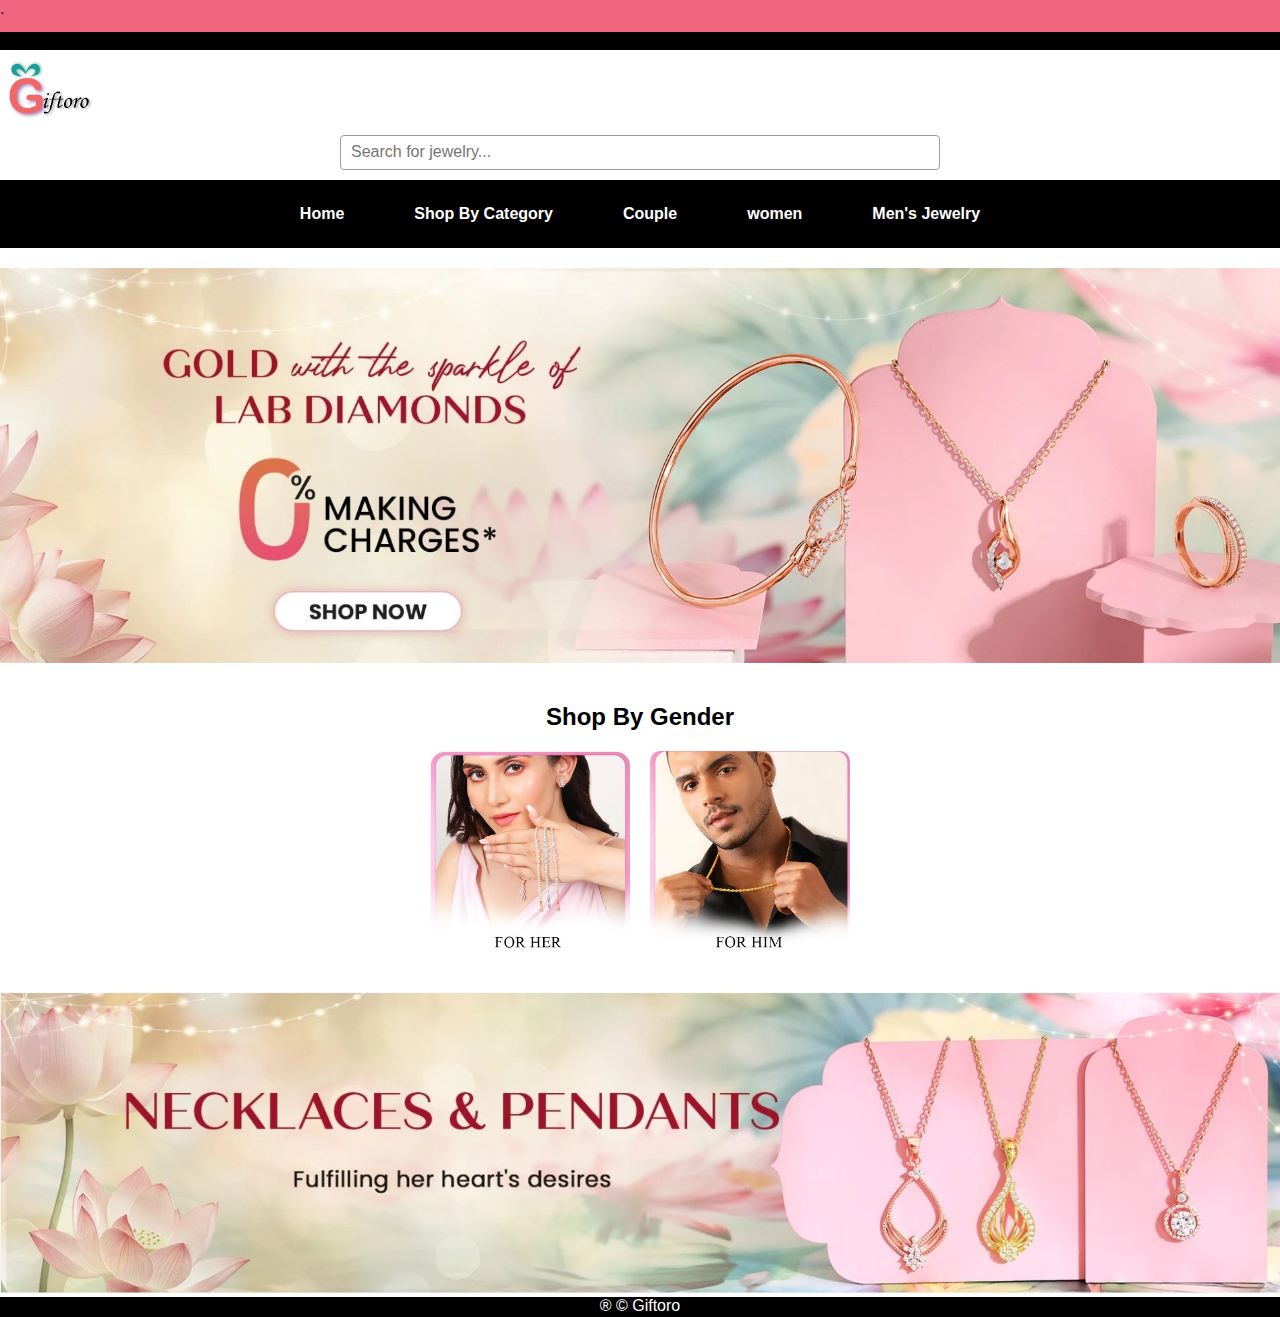
<file: 3.html>
<!DOCTYPE html>
<html lang="en">

<head>
    <header class="colorhead">.</header>
    <header class="colorhead2">.</header>
    <meta charset="UTF-8">
    <meta name="viewport" content="width=device-width, initial-scale=1.0">
    <title>Jewelry Store</title>
    <link rel="stylesheet" href="ketan.css">
</head>

<body>
    <header>
        <div class="logo123">
            <img src="part2.png" alt="">
        </div>
        <div class="searchbar">
            <form>
                <input type="text" placeholder="Search for jewelry...">
            </form>
        </div>
    </header>

    <nav>
        <ul class="navbar">
            <li><a href="index.html">Home</a></li>
            <li><a href="#">Shop By Category</a>
                <ul class="dropdown">
                    
                    <li><a href="neck.html">Necklace & Pendants</a></li>
                    <li><a href="ring.html">Rings</a></li>
                    <li><a href="braclate.html">Bracelets</a></li>
                    
                </ul>
            </li>
            <li><a href="couple.html">Couple</a></li>
            
            <li><a href="women.html">women</a></li>
            <li><a href="men.html">Men's Jewelry</a></li>
            
            
        </ul>
    </nav>

    <div class="banner">
        <img src="img1.jpeg" alt="Banner Image">
    </div>

    <div class="gender">
        <h2>Shop By Gender</h2>
        <div class="gender-images">
            <img src="img4.jpeg" alt="Women's Jewelry">
            <img src="img5.jpeg" alt="Men's Jewelry">
        </div>
    </div>
    

    <div class="banner2">
        <img src="img6.jpeg" alt="Secondary Banner">
    </div>
</body>
<footer class="footercolor">&#174;  &#169; Giftoro</footer>

</html>
</file>
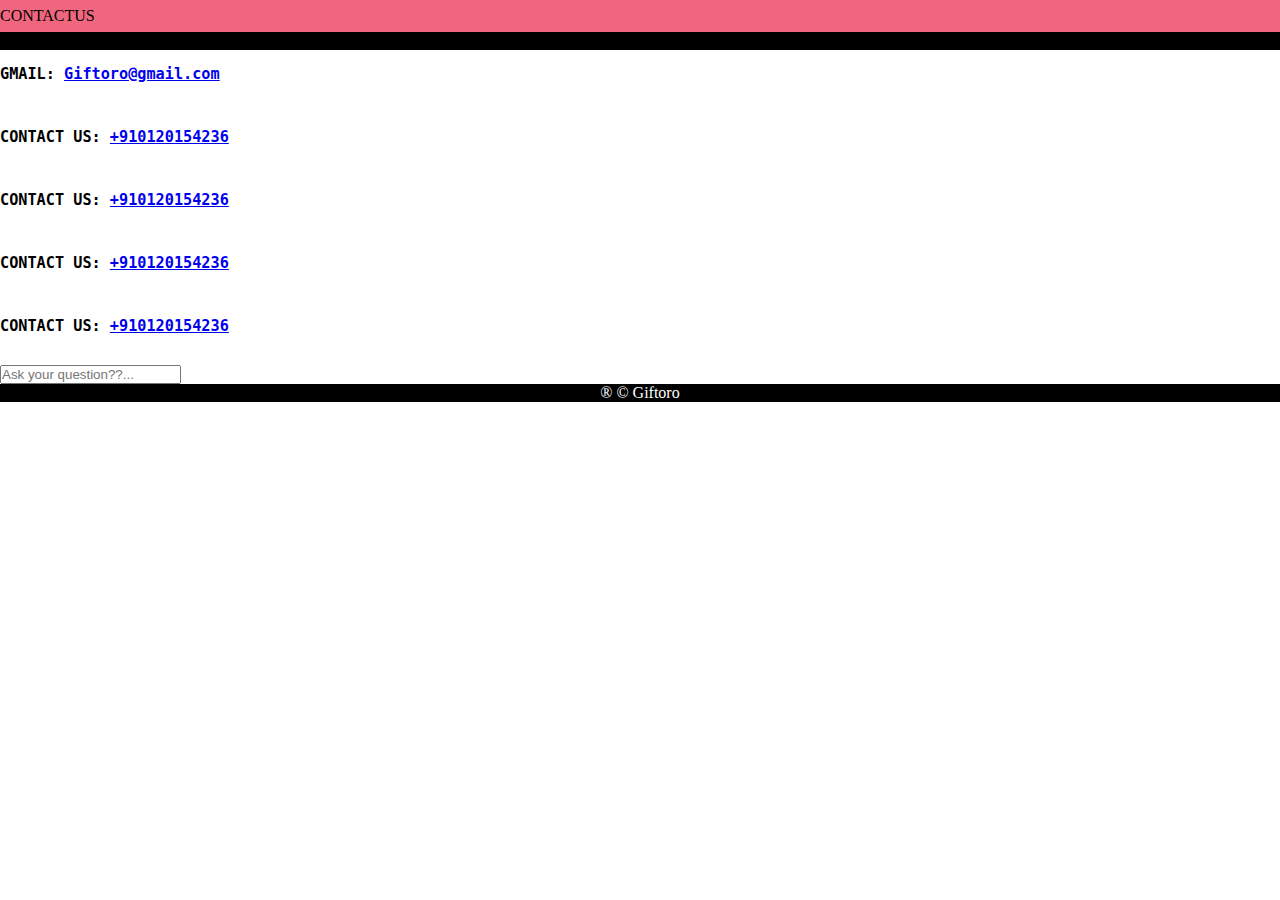
<file: contact.html>
<!DOCTYPE html>
<html lang="en">
<head>
    <meta charset="UTF-8">
    <meta name="viewport" content="width=device-width, initial-scale=1.0">
    <title>Document</title>
    <link rel="stylesheet" href="contact.css">
<header class="heading">CONTACTUS</header>
<header class="w">.</header>
</head>
<body>
    <pre>
    <h3>GMAIL: <a href="#">Giftoro@gmail.com</a></h3>

    <h3>CONTACT US: <a href="#">+910120154236</a></h3>

    <h3>CONTACT US: <a href="#">+910120154236</a></h3>

    <h3>CONTACT US: <a href="#">+910120154236</a></h3>

    <h3>CONTACT US: <a href="#">+910120154236</a></h3>
    
</pre>
<form class="tw"><input type="text" placeholder="Ask your question??..."></form>    
</body>
<footer class="foot">&#174;  &#169; Giftoro</footer>
</html>
</file>
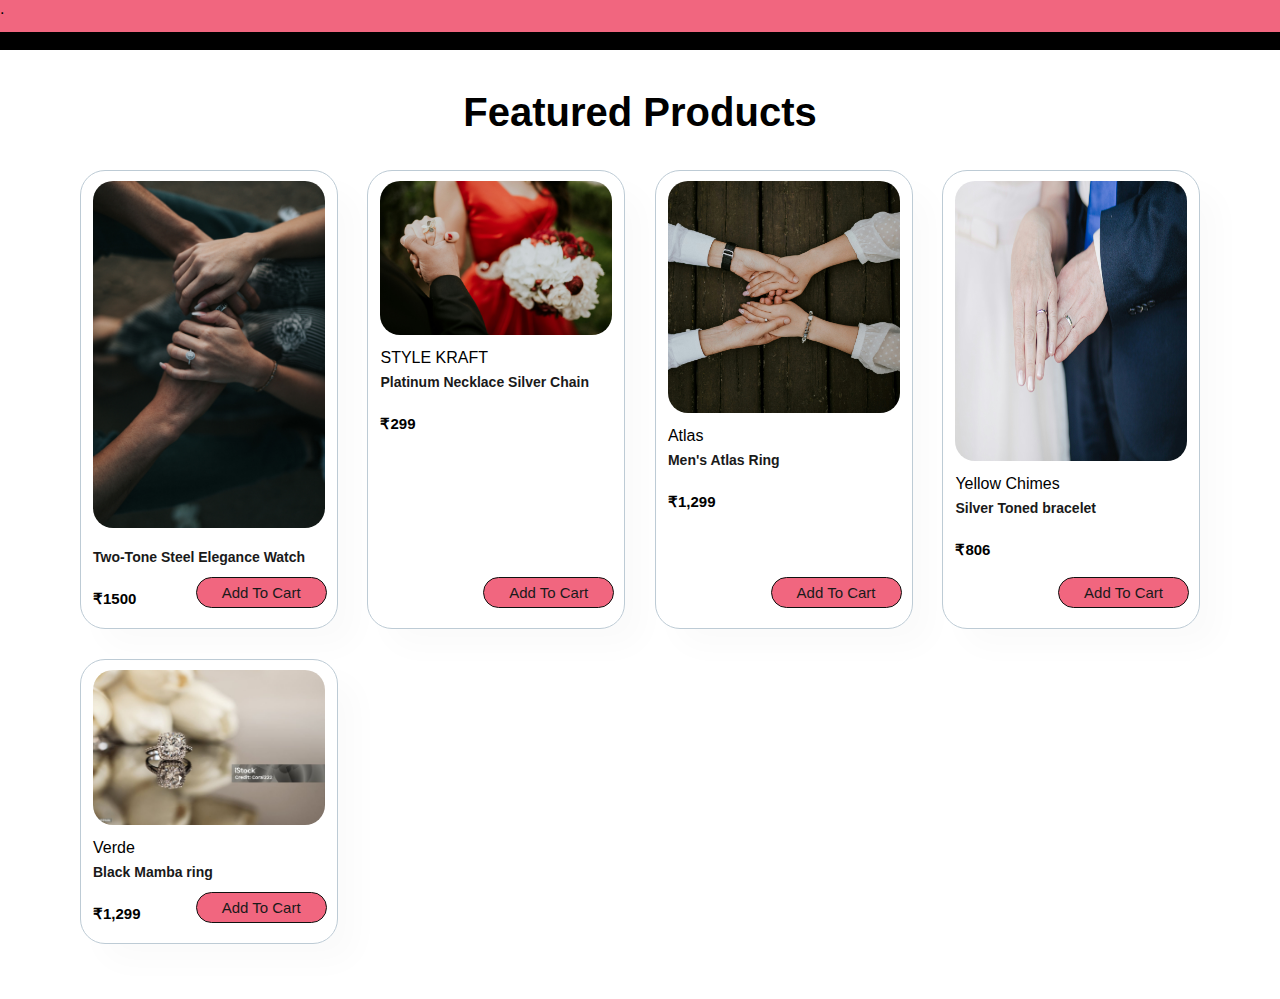
<file: couple.html>
<!DOCTYPE html>
<html lang="en">
<head>
    <header class="colorhead">.</header>
    <header class="colorhead2">.</header>
    <meta charset="UTF-8">
    <meta name="viewport" content="width=device-width, initial-scale=1.0">
    <title>Document</title>
    <link rel="stylesheet" href="couple.css">
    

</head>
<body>
    
    <section id="f_product1" class="pad1">
        <h2>Featured Products</h2>
        <div class="pro-container">
            <div class="pro">
                <img src="c1.jpg" alt="">
                <div class="des">
                    <span></span>
                    <h5>Two-Tone Steel Elegance Watch</h5><br>
                    <h4>₹1500</h4>
                </div>
                <button class="button1">Add To Cart</button>
            </div>
            <div class="pro">
                <img src="c2.jpg" alt="">
                <div class="des">
                    <span>STYLE KRAFT</span>
                    <h5>Platinum Necklace Silver Chain</h5><br>
                    <h4>₹299</h4>
                </div>
                <button class="button1">Add To Cart</button>
            </div>
            <div class="pro">
                <img src="c3.jpg" alt="">
                <div class="des">
                    <span>Atlas</span>
                    <h5>Men's Atlas Ring</h5><br>
                    <h4>₹1,299</h4>
                </div>
                <button class="button1">Add To Cart</button>
            </div>
            <div class="pro">
                <img src="c4.jpg" alt="" height="280px" width="auto">
                <div class="des">
                    <span>Yellow Chimes</span>
                    <h5>Silver Toned bracelet</h5><br>
                    <h4>₹806</h4>
                </div>
                <button class="button1">Add To Cart</button>
            </div>
            <div class="pro">
                <img src="r1.jpg" alt="">
                <div class="des">
                    <span>Verde</span>
                    <h5>Black Mamba ring</h5><br>
                    <h4>₹1,299</h4>
                </div>
                <button class="button1">Add To Cart</button>
            </div>
</body>

</html>
</file>
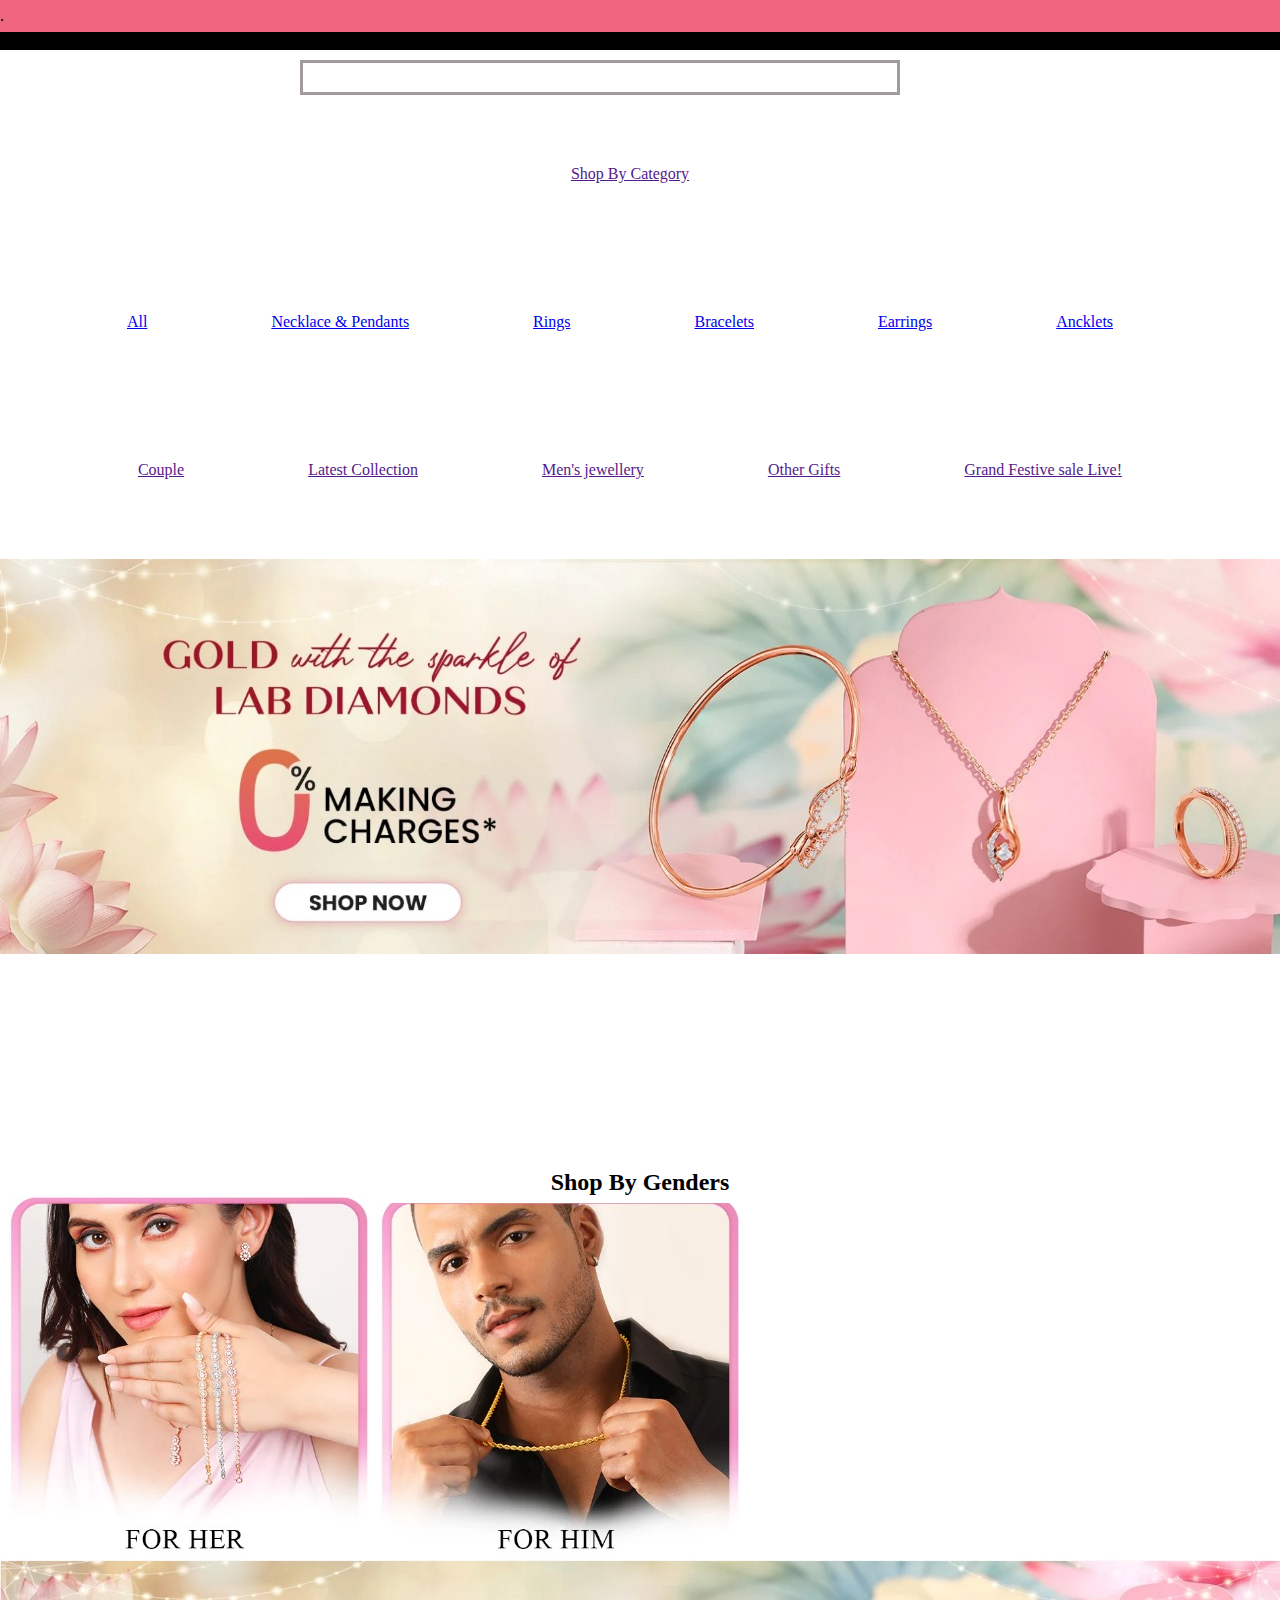
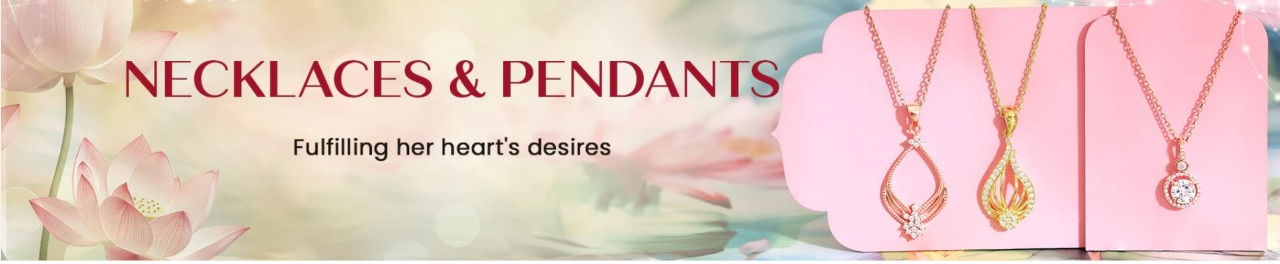
<file: home.html>
<!DOCTYPE html>
<html lang="en">
<head>
    <header class="heading">.</header>
    <header class="w">.</header>
    
    



    <header class="searchbar">
        <form>
        <input type="text" placeholder="">
        
        </form>
    </header>



    <meta charset="UTF-8">
    <meta name="viewport" content="width=device-width, initial-scale=1.0">
    <title>Document</title>
    <link rel="stylesheet" href="home.css">
</head>

<body>
    <nav>
        <ul>
            <li class="a"><a href="">Shop By Category</a></li>
            <ul class="dropdown">
                <li><a href="#">All</a></li>
                <li><a href="#">Necklace & Pendants</a></li>
                <li><a href="#">Rings</a></li>
                <li><a href="#">Bracelets</a></li>
                <li><a href="#">Earrings</a></li>
                <li><a href="#">Ancklets</a></li>
            </ul>
            <li class="a"><a href="">Couple</a></li>
            <li class="a"><a href="">Latest Collection</a></li>
            <li class="a"><a href="">Men's jewellery</a></li>
            <li class="a"><a href="">Other Gifts</a></li>
            <li class="a"><a href="">Grand Festive sale Live!</a></li>
        </ul>
    </nav>    
    <div class="banner">
        <img src="img1.jpeg">
        
        
        
        
    </div>
    <div class="gender">
        <h2>Shop By Genders</h2>
        <pre> <img src="img4.jpeg" alt=""> <img src="img5.jpeg" alt=""></pre>
    </div>
    





    <div banner2>
        <img src="img6.jpeg" alt="">
    </div>
    
</body>
</html>
</file>
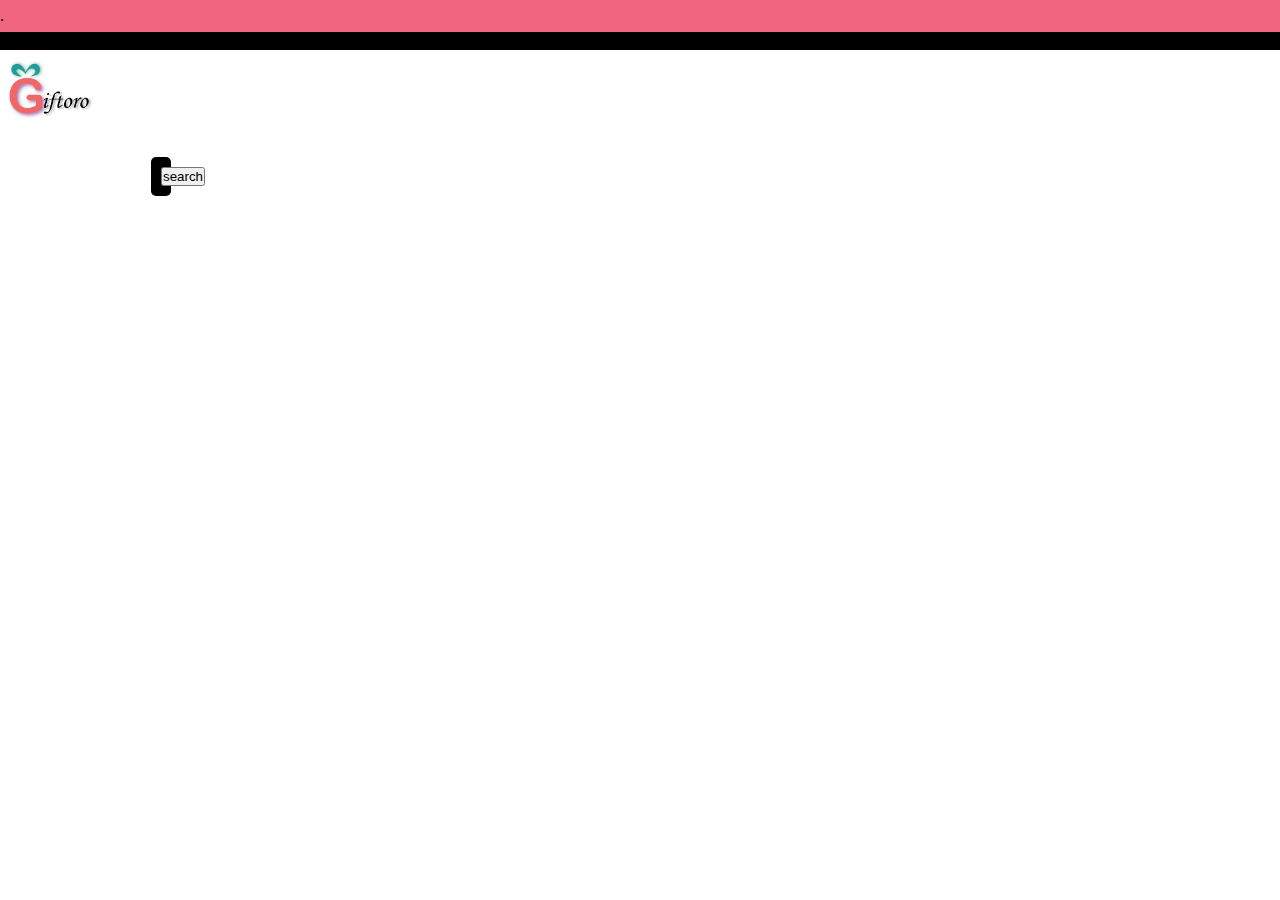
<file: home2.html>
<!DOCTYPE html>
<html lang="en">
<head>
    <header class="heading">.</header>
    <header class="w">.</header>
    <meta charset="UTF-8">
    <meta name="viewport" content="width=device-width, initial-scale=1.0">
    <title>Giftoro-home</title>
    <link rel="stylesheet" href="home2.css">
</head>
<body>
    <div class="main">
        <div class="icon">
            <h2><img src="part2.png" alt=""></h2>
            <div class="searchbar">
                <form>
                <input type="text" placeholder="kk">
                <button type="submit" class="btn">search</button>
            </form>
        </div>
        </div>
    </div>    
</body>
</html>
</file>
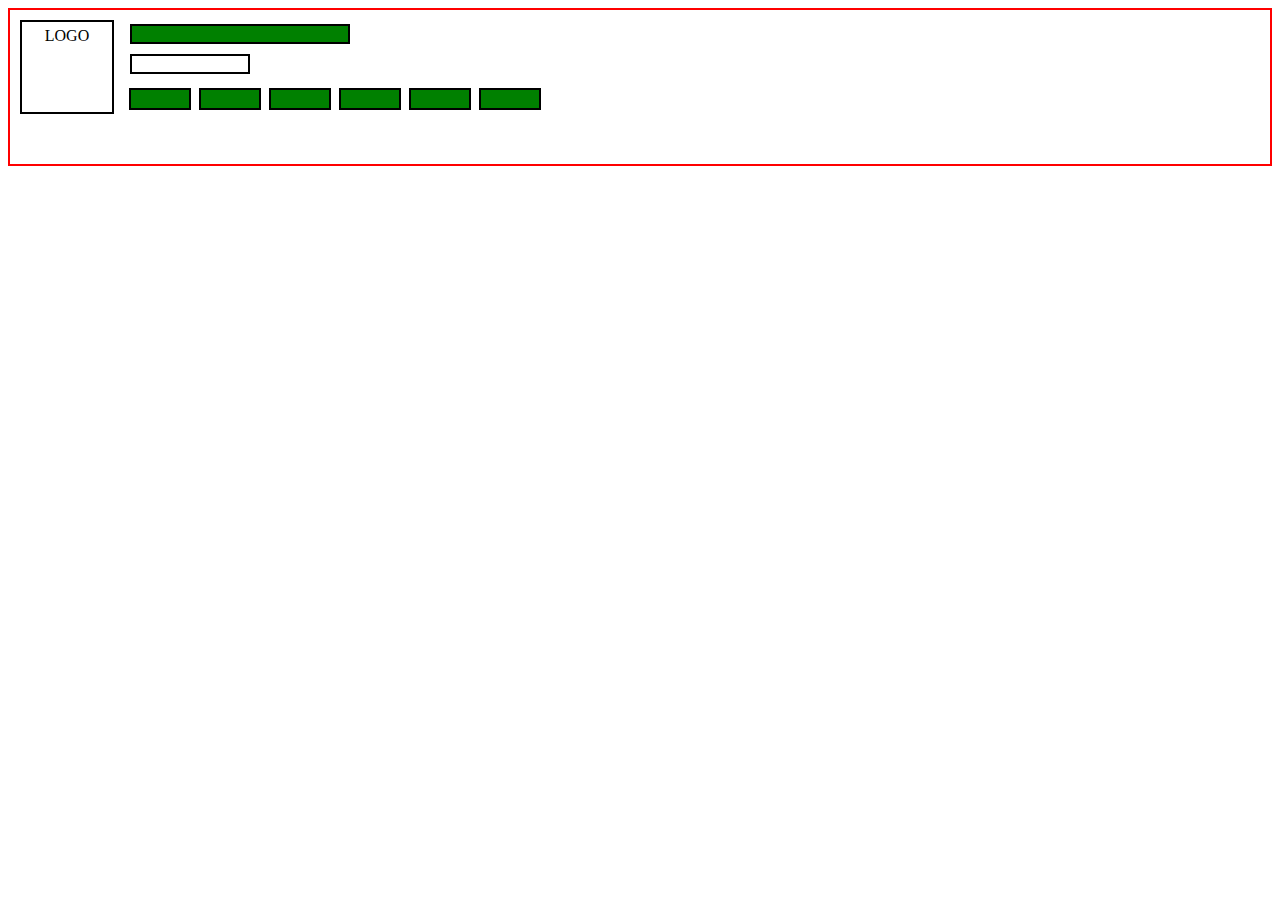
<file: ketan.html>
<!DOCTYPE html>
<html lang="en">
<head>
<meta charset="UTF-8">
<meta name="viewport" content="width=device-width, initial-scale=1.0">
<title>Document</title>
<style>
.main{
border:2px solid red;
padding:40px;
}
.box1{
border:2px solid black;
width:80px;
padding:5px;;
height:80px;
text-align: center;
margin:-30px;
}
.box2{
border:2px solid black;
padding:8px;
width:200px;
margin-left: 80px;
margin-top: -90px;
background-color: green;
}
.box3{
border:2px solid black;
padding:8px;
width:100px;
margin-left: 80px;
margin-top: 10px;
}
.nav{
/* border:2px solid black; */
padding:10px;
display:flex;
margin-left: 65px;


}
.nav div{
border:2px solid black;
padding:9px;
margin:4px;
width:40px;
background-color: green;
}

</style>
</head>
<body>
<div class="main">
<div class="box1">LOGO</div>
<div class="box2"></div>
<div class="box3"></div>
<div class="nav">
<div class="box4"></div>
<div class="box5"></div>
<div class="box6"></div>
<div class="box7"></div>
<div class="box8"></div>
<div class="box9"></div>
</div>
</div>








</div>
</body>
</html>
</file>
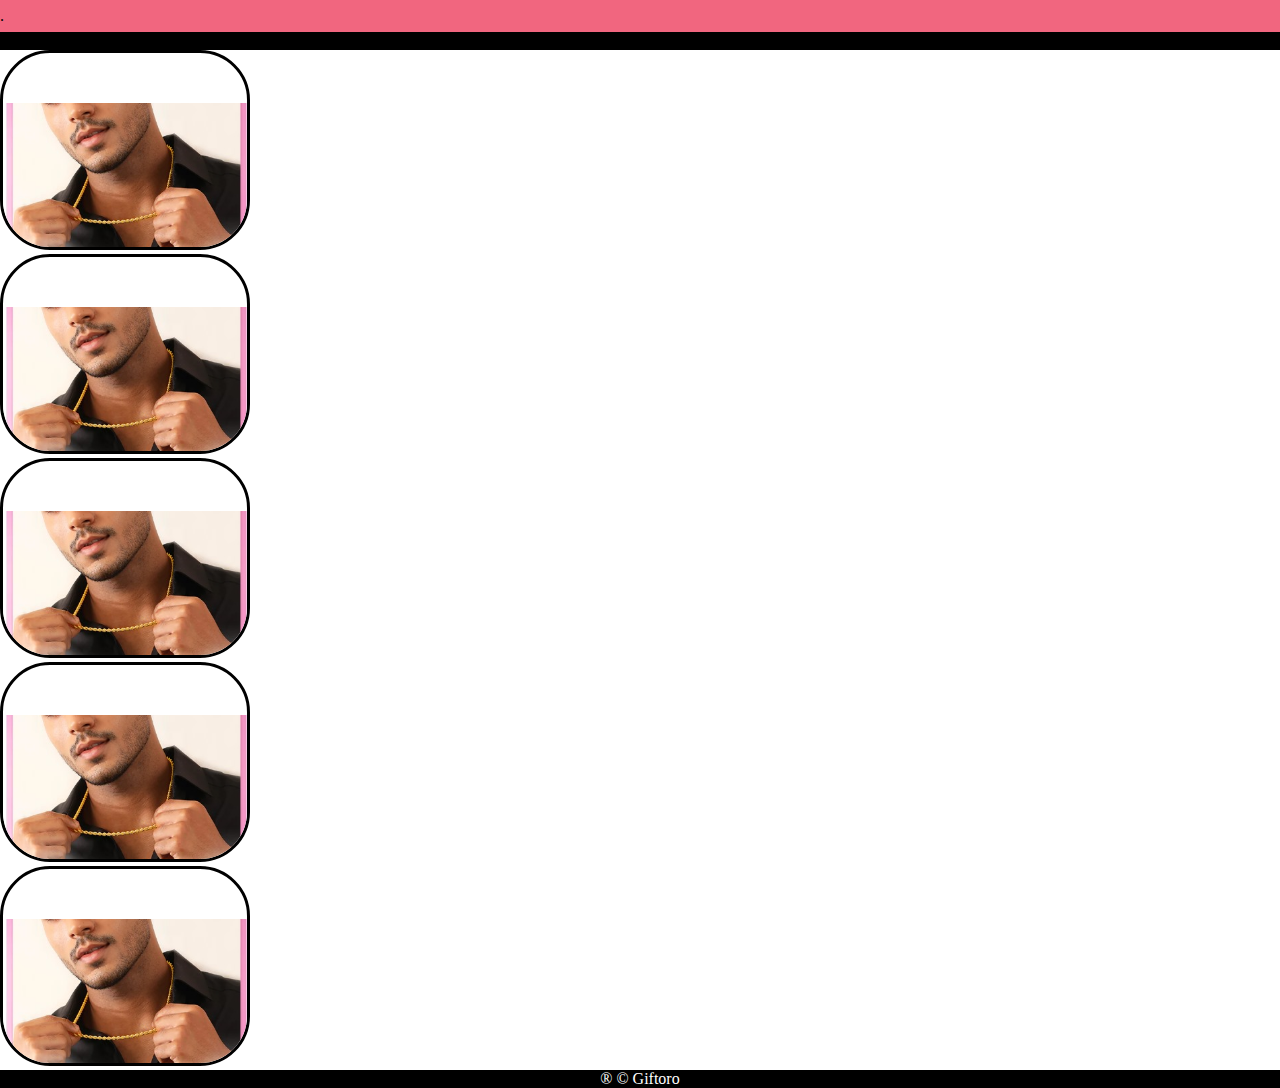
<file: latestcollection.html>
<!DOCTYPE html>
<html lang="en">
<head>
    <meta charset="UTF-8">
    <meta name="viewport" content="width=device-width, initial-scale=1.0">
    <title>Document</title>
    <link rel="stylesheet" href="latestcollection.css">
    <header class="heading">.</header>
    <header class="w">.</header>
</head>
<body>
    <div class="addtocart">
        <img src="img5.jpeg"  alt=""><form aria-colindex=""></form>
        <img src="img5.jpeg" alt=""><form aria-colindex=""></form>
        <img src="img5.jpeg" alt=""><form aria-colindex=""></form>
        <img src="img5.jpeg" alt=""><form aria-colindex=""></form>
        <img src="img5.jpeg" alt=""><form aria-colindex=""></form>
        
    </div>
    
</body>
<footer class="foot">&#174;  &#169; Giftoro</footer>

</html>
</file>
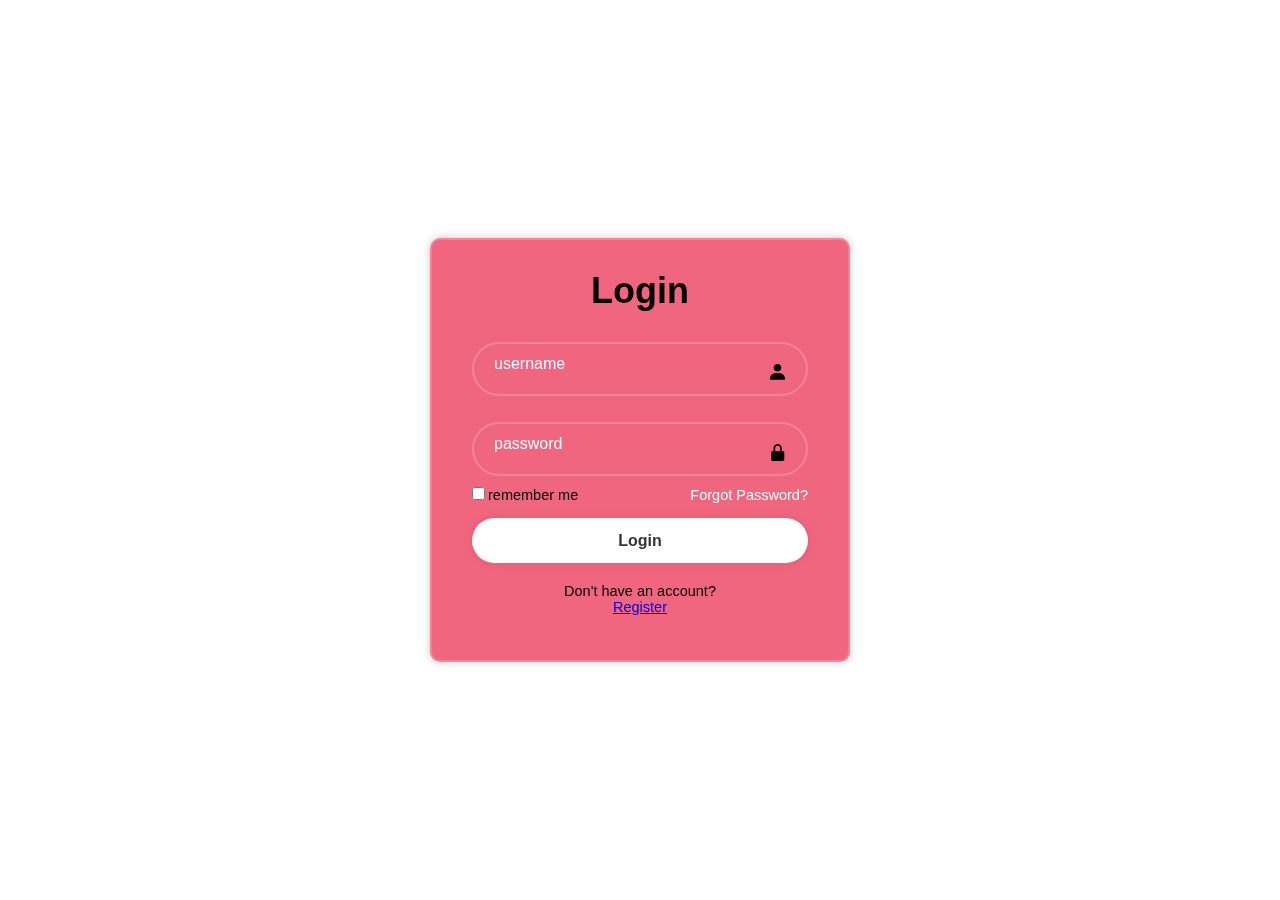
<file: login.html>
<!DOCTYPE html>
<html lang="en">
<head>
    <meta charset="UTF-8">
    <meta name="viewport" content="width=device-width, initial-scale=1.0">
    <title>Document</title>
    <link rel="stylesheet" href="login.css">
    <link href='https://unpkg.com/boxicons@2.1.4/css/boxicons.min.css' rel='stylesheet'>
</head>
<body>
    <div class="wrapper">
        <form action="">
            <h1>Login</h1>
            <div class="input-box">
                <input type="text" placeholder="username"
                required>
                <i class="bx bxs-user"></i>
            </div>
            <div class="input-box">
                <input type="password"
                placeholder="password" required>
                <i class="bx bxs-lock-alt"></i>
            </div>

            <div class="remember-forgot">
                <label><input type="checkbox">remember me</label>
                <a href="#">Forgot Password?</a>
            </div>
            <button type="submit" class="btn">Login</button>

            <div class="register-link">
                <p>Don't have an account?</p>
                <a href="#">Register</a>
            </div>
        </form>
    </div>
</body>
</html>
</file>
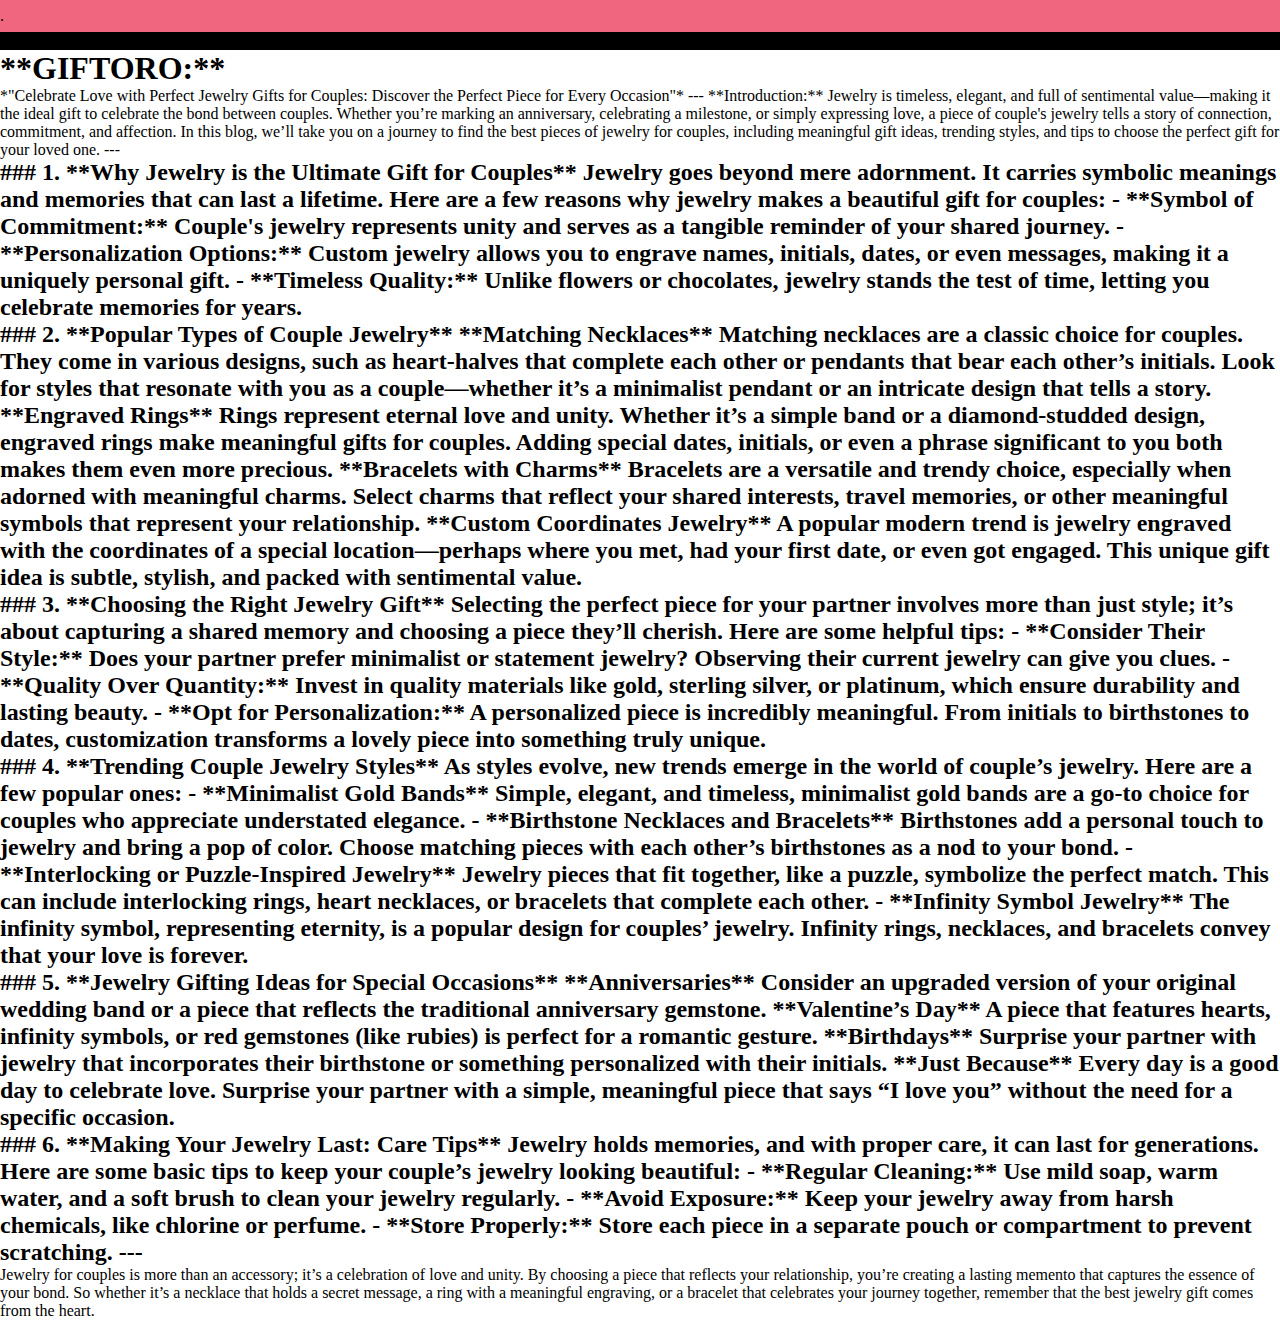
<file: more.html>
<!DOCTYPE html>
<html lang="en">
<head>
    <meta charset="UTF-8">
    <meta name="viewport" content="width=device-width, initial-scale=1.0">
    <title>Document</title>
    <link rel="stylesheet" href="more.css">
    <header class="heading">.</header>
    <header class="w">.</header>
</head>
<body>
   <h1> **GIFTORO:** </h1> 
*"Celebrate Love with Perfect Jewelry Gifts for Couples: Discover the Perfect Piece for Every Occasion"*

---

**Introduction:**  
Jewelry is timeless, elegant, and full of sentimental value—making it the ideal gift to celebrate the bond between couples. Whether you’re marking an anniversary, celebrating a milestone, or simply expressing love, a piece of couple's jewelry tells a story of connection, commitment, and affection. In this blog, we’ll take you on a journey to find the best pieces of jewelry for couples, including meaningful gift ideas, trending styles, and tips to choose the perfect gift for your loved one.

---

<h2> ### 1. **Why Jewelry is the Ultimate Gift for Couples**

Jewelry goes beyond mere adornment. It carries symbolic meanings and memories that can last a lifetime. Here are a few reasons why jewelry makes a beautiful gift for couples:

- **Symbol of Commitment:** Couple's jewelry represents unity and serves as a tangible reminder of your shared journey.
- **Personalization Options:** Custom jewelry allows you to engrave names, initials, dates, or even messages, making it a uniquely personal gift.
- **Timeless Quality:** Unlike flowers or chocolates, jewelry stands the test of time, letting you celebrate memories for years.
</h2>

<h2> ### 2. **Popular Types of Couple Jewelry**

**Matching Necklaces**  
Matching necklaces are a classic choice for couples. They come in various designs, such as heart-halves that complete each other or pendants that bear each other’s initials. Look for styles that resonate with you as a couple—whether it’s a minimalist pendant or an intricate design that tells a story.

**Engraved Rings**  
Rings represent eternal love and unity. Whether it’s a simple band or a diamond-studded design, engraved rings make meaningful gifts for couples. Adding special dates, initials, or even a phrase significant to you both makes them even more precious.

**Bracelets with Charms**  
Bracelets are a versatile and trendy choice, especially when adorned with meaningful charms. Select charms that reflect your shared interests, travel memories, or other meaningful symbols that represent your relationship.

**Custom Coordinates Jewelry**  
A popular modern trend is jewelry engraved with the coordinates of a special location—perhaps where you met, had your first date, or even got engaged. This unique gift idea is subtle, stylish, and packed with sentimental value.

<h2> ### 3. **Choosing the Right Jewelry Gift**

Selecting the perfect piece for your partner involves more than just style; it’s about capturing a shared memory and choosing a piece they’ll cherish. Here are some helpful tips:

- **Consider Their Style:** Does your partner prefer minimalist or statement jewelry? Observing their current jewelry can give you clues.
- **Quality Over Quantity:** Invest in quality materials like gold, sterling silver, or platinum, which ensure durability and lasting beauty.
- **Opt for Personalization:** A personalized piece is incredibly meaningful. From initials to birthstones to dates, customization transforms a lovely piece into something truly unique.
</h2>
<h2> ### 4. **Trending Couple Jewelry Styles**

As styles evolve, new trends emerge in the world of couple’s jewelry. Here are a few popular ones:

- **Minimalist Gold Bands**  
  Simple, elegant, and timeless, minimalist gold bands are a go-to choice for couples who appreciate understated elegance.
  
- **Birthstone Necklaces and Bracelets**  
  Birthstones add a personal touch to jewelry and bring a pop of color. Choose matching pieces with each other’s birthstones as a nod to your bond.

- **Interlocking or Puzzle-Inspired Jewelry**  
  Jewelry pieces that fit together, like a puzzle, symbolize the perfect match. This can include interlocking rings, heart necklaces, or bracelets that complete each other.

- **Infinity Symbol Jewelry**  
  The infinity symbol, representing eternity, is a popular design for couples’ jewelry. Infinity rings, necklaces, and bracelets convey that your love is forever.
</h2>
<h2> ### 5. **Jewelry Gifting Ideas for Special Occasions**

**Anniversaries**  
Consider an upgraded version of your original wedding band or a piece that reflects the traditional anniversary gemstone.

**Valentine’s Day**  
A piece that features hearts, infinity symbols, or red gemstones (like rubies) is perfect for a romantic gesture.

**Birthdays**  
Surprise your partner with jewelry that incorporates their birthstone or something personalized with their initials.

**Just Because**  
Every day is a good day to celebrate love. Surprise your partner with a simple, meaningful piece that says “I love you” without the need for a specific occasion.
</h2>
<h2> ### 6. **Making Your Jewelry Last: Care Tips**

Jewelry holds memories, and with proper care, it can last for generations. Here are some basic tips to keep your couple’s jewelry looking beautiful:

- **Regular Cleaning:** Use mild soap, warm water, and a soft brush to clean your jewelry regularly.
- **Avoid Exposure:** Keep your jewelry away from harsh chemicals, like chlorine or perfume.
- **Store Properly:** Store each piece in a separate pouch or compartment to prevent scratching.

---
</h2>


Jewelry for couples is more than an accessory; it’s a celebration of love and unity. By choosing a piece that reflects your relationship, you’re creating a lasting memento that captures the essence of your bond. So whether it’s a necklace that holds a secret message, a ring with a meaningful engraving, or a bracelet that celebrates your journey together, remember that the best jewelry gift comes from the heart.


</body>
</html>
</file>
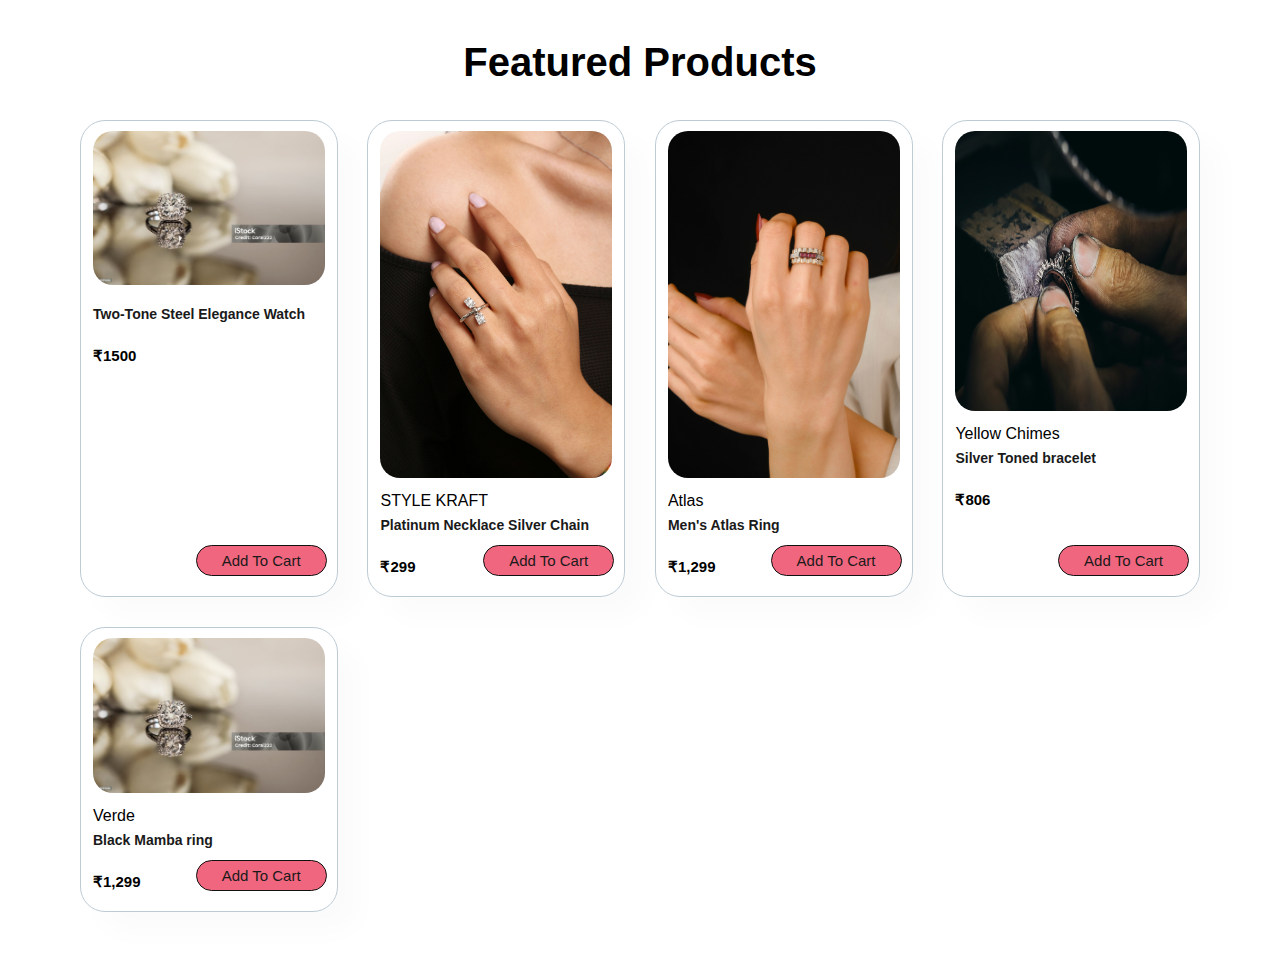
<file: ring.html>
<!DOCTYPE html>
<html lang="en">
<head>
    <meta charset="UTF-8">
    <meta name="viewport" content="width=device-width, initial-scale=1.0">
    <title>Document</title>
    <link rel="stylesheet" href="https://use.fontawesome.com/releases/v5.15.4/css/all.css"/>
    <link rel="stylesheet" href="ring.css">
</head>
<body>
    <section id="f_product1" class="pad1">
        <h2>Featured Products</h2>
        <div class="pro-container">
            <div class="pro">
                <img src="r1.jpg" alt="">
                <div class="des">
                    <span></span>
                    <h5>Two-Tone Steel Elegance Watch</h5><br>
                    <h4>₹1500</h4>
                </div>
                <button class="button1">Add To Cart</button>
            </div>
            <div class="pro">
                <img src="r2.jpg" alt="">
                <div class="des">
                    <span>STYLE KRAFT</span>
                    <h5>Platinum Necklace Silver Chain</h5><br>
                    <h4>₹299</h4>
                </div>
                <button class="button1">Add To Cart</button>
            </div>
            <div class="pro">
                <img src="r3.jpg" alt="">
                <div class="des">
                    <span>Atlas</span>
                    <h5>Men's Atlas Ring</h5><br>
                    <h4>₹1,299</h4>
                </div>
                <button class="button1">Add To Cart</button>
            </div>
            <div class="pro">
                <img src="r4.jpg" alt="" height="280px" width="auto">
                <div class="des">
                    <span>Yellow Chimes</span>
                    <h5>Silver Toned bracelet</h5><br>
                    <h4>₹806</h4>
                </div>
                <button class="button1">Add To Cart</button>
            </div>
            <div class="pro">
                <img src="r1.jpg" alt="">
                <div class="des">
                    <span>Verde</span>
                    <h5>Black Mamba ring</h5><br>
                    <h4>₹1,299</h4>
                </div>
                <button class="button1">Add To Cart</button>
            </div>
</body>
</html>
</file>
<file: ketan.css>
* 
 {   margin: 0;
    padding: 0;
    box-sizing: border-box;
}

.colorhead{
    background-color: #f1667f;
    
    height: 32px;
}
.colorhead2{
    background-color: #000000;
}

body {
    font-family: Arial, sans-serif;
    background-color: #fff;
}

.heading {
    background-color: #f1667f;
    line-height: 32px;
}

.w {
    background-color: rgb(0, 0, 0);
}

.logo img {
    height: 100px;
    padding-right: 20px;
}
.logo123 img{
    width: 100px;
    

}

.searchbar {
    display: flex;
    justify-content: center;
    align-items: center;
    padding: 10px;
}

input {
    border: 1px solid rgb(163, 155, 155);
    height: 35px;
    width: 600px;
    padding-left: 10px;
    border-radius: 4px;
    font-size: 16px;
}

nav {
    display: flex;
    justify-content: center;
    background-color: #000000;
    padding: 15px 0;
}

nav ul {
    display: flex;
    list-style: none;
}

nav ul li {
    position: relative;
    margin: 0 20px;
}

nav ul li a {
    color: white;
    text-decoration: none;
    font-weight: bold;
    padding: 10px 15px;
    display: inline-block;
}

nav ul li a:hover {
    background-color: #f1667f;
    color: white;
    border-radius: 5px;
}

/* Dropdown Styling */
ul li ul.dropdown {
    display: none;
    position: absolute;
    top: 40px;
    left: 0;
    background-color: #000000;
    padding: 10px 0;
    list-style-type: none;
    min-width: 150px;
    z-index: 999;
}

ul li ul.dropdown li {
    display: block;
    margin: 5px 0;
    text-align: left;
}

ul li ul.dropdown li a {
    color: white;
    padding: 10px 15px;
    display: block;
}

ul li ul.dropdown li a:hover {
    background-color: #f1667f;
    color: white;
}

nav ul li:hover ul.dropdown {
    display: block;
}

.banner {
    margin-top: 20px;
    display: flex;
    justify-content: center;
}

.banner img {
    width: 100%;
    height: auto;
    max-height: 600px;
    object-fit: cover;
}

.gender {
    text-align: center;
    margin: 40px 0;
}

.gender h2 {
    margin-bottom: 20px;
    font-size: 24px;
}

.gender-images {
    display: flex;
    justify-content: center;
    gap: 20px;
}

.gender img {
    width: 200px;
    height: 200px;
    object-fit: cover;
    border-radius: 10px;
}

.banner2 img {
    width: 100%;
    height: auto;
    object-fit: cover;
}

@media screen and (max-width: 768px) {
    .navbar {
        flex-direction: column;
        align-items: center;
    }

    nav ul {
        flex-direction: column;
    }

    .dropdown {
        position: static;
    }

    .gender-images {
        flex-direction: column;
    }

    .banner img, .banner2 img {
        max-height: 300px;
    }

    .searchbar input {
        width: 80%;
    }

.catelog{
    border: solid black;
}    
}
.footercolor{
    background-color: #000000;
    color: white;
    text-align: center;
    height: 20px;
}
</file>
<file: contact.css>
*{
    margin: 0;
    padding: 0;
    box-sizing: border-box;
 
}
.heading{
    background-color: #f1667f;
   line-height: 32px;
   color: black;
}
.w{
    background-color: black;
}
.wt{
    border: solid black ;
    
}
.foot{
    background-color: black;
    color: white;
    text-align: center;
}
</file>
<file: couple.css>
* 
 {   margin: 0;
    padding: 0;
    box-sizing: border-box;
}

.colorhead{
    background-color: #f1667f;
    
    height: 32px;
}
.colorhead2{
    background-color: #000000;
}
footer.foot{
    background-color: #000000;
    height: 20px;
    
}
.ab{
    color: white;
    text-align: center;
}
*{
    margin:0;
    padding: 0;
    box-sizing: border-box;
    font-family: sans-serif;
}


button.normal{
    font-size: 14px;
    font-weight: 600;
    padding: 15px 30px;
    color: black;
    background-color: white;
    border-radius: 4px;
    cursor: pointer;
    border: none;
    outline: none;
    transition: 0.2s;
}

button.white{
    font-size: 13px;
    font-weight: 600;
    padding: 11px 18px;
    color: white;
    background-color: transparent;
    cursor: pointer;
    border: 1px solid white;
    outline: none;
    transition: 0.2s;
}

body{
    width: 100%;
}

.pad1{
    padding: 40px 80px;
}

.mar1{
    margin:40px 0 ;
}

#header{
    display: flex;
    align-items: center;
    justify-content: space-between;
    padding: 20px 80px;
    background-color:#0d0d0d;
    box-shadow: 0 5px 15px rgba(0,0,0,0.06);
    z-index:999;
    position: sticky;
    top: 0;
    left:0;
}

.logo{
    max-width: auto;
    height: 70px;

}

#navbar{
    display:flex;
    align-items:center;
    justify-content: center;
}

#navbar li{
    list-style:none;
    padding: 0 20px;
}

#navbar li a ,#mobile a{
    text-decoration: none;
    font-size:18px;
    font-weight:600;
    color:#ffffff;
    transition:0.2s ease;
}

#navbar li a:hover,#navbar li a.active,#mobile a:hover,#mobile a.active{
    color:rgb(204, 129, 48);
    border-width: 3px;
    padding-bottom: 4px;
    border-style:solid;
    border-color: transparent;
    border-bottom-color:rgb(204, 129, 48);
}

#mobile{
    display: none;
    align-items:center;
}

#close{
    display: none;
}

#main1{
    background-image: url("Imgaes/bgsite2.jpg");
    height: 90vh;
    width:100%;
    background-size: cover;
    background-position: top 25% right 0;
    padding: 0 80px;
    display: flex;
    flex-direction: column;
    align-items: flex-start;
    justify-content: center;
    opacity: 0.9;
}

#main1 h1{
    opacity: 1;
    font-size:60px;
    color: rgb(255, 255, 255);
    padding: 18px;
    background-color: rgb(204, 129, 48);
    margin-bottom: 20px;
}

#main1 h1,#main1 h2,#main1 p{
    padding-top: 5px;
    padding-bottom: 10px;
    font-weight: 600;
    font-family:'Trebuchet MS', 'Lucida Sans Unicode', 'Lucida Grande', 'Lucida Sans', Arial, sans-serif ;
}

#main1 p{
    background-color: white;
    background-attachment: fixed;
    padding: 10px; 
    opacity: 1;
}

#main1 h2{
    color: rgb(255, 255, 255);
    padding: 20px;
    background-color: rgb(0, 0, 0);
}

#main1 button img{
    width: 90px;
    height: auto;
}

#main1 button{
    background-image: url("Imgaes/button123.png");
    background-color: transparent;
    color:rgb(255, 255, 255);
    border:0;
    padding: 14px 80px 14px 65px;
    cursor:pointer;
    background-size: cover;
    background-position: center;
    background-repeat: no-repeat;
    font-weight: 700;
    font-size: 15px;
    margin-top: 15px;
    opacity: 0.9;

}

#f_product1{
    text-align: center;
}

#f_product1 h2{
    font-size: 40px;
}


#f_product1 .pro-container{
    display: flex;
    justify-content: space-between;
    padding-top: 20px;
    flex-wrap: wrap;
}

#f_product1 .pro{
    width:23%;
    min-width:250px;
    padding: 10px 12px;
    border: 1px solid #bdcbd5;
    border-radius: 25px;
    cursor: pointer;
    box-shadow: 20px 20px 30px rgba(0,0,0,0.02);
    margin: 15px 0;
    transition: 0.2s ease;
    position: relative;
}

#f_product1 .pro:hover{
    box-shadow: 20px 20px 30px rgba(3, 2, 2, 0.239);
}

#f_product1 .pro img{
    width: 100%;
    border-radius:20px;
}

#f_product1 .pro .des{
    text-align: start;
    padding: 10px 0;
}

#f_product1 .pro .span{
    color: #f1667f;
    font-size: 12px;
}

#f_product1 .pro .des h5{
    padding-top: 7px;
    color: #1a1a1a;
    font-size: 14px;
}

#f_product1 .pro .des h4{
    padding-top: 7px;
    color: #1a1a1a;
    font-size: 15px;
    font-weight: 700;
    color: black;
}

#f_product1 .pro .button1{
    font-size: 15px;
    border-radius: 30px;
    border:1px solid #101110;
    background-color :#f1667f;
    color: #1a1a1a;
    font-weight: 500;
    cursor:pointer;
    padding: 6px 25px 6px 25px;
    position:absolute;
    bottom: 20px;
    right:10px
}

#banner{
    background-image: url("Imgaes/bannersite1.jpg");
    width:100%;
    height:40vh;
    background-size:cover;
    background-position: center;
}

#sm-banner{
    display: flex;
    justify-content: space-between;
    flex-wrap: wrap;
}

#sm-banner .banner-box{
    display: flex;
    flex-direction: column;
    justify-content: center;
    align-items: flex-start;
    background-image: url("Imgaes/sale.jpg");
    min-width:650px;
    height:50vh;
    background-size:cover;
    background-position: center;
    padding:30px;
    /* margin-left: 5vh; */
}

#sm-banner .banner-box2{
    background-image: url("Imgaes/image.jpg");
    /* margin-right: 5vh; */
}

#sm-banner h4{
    color: white ;
    font-size: 20px;
    font-weight: 300;
}

#sm-banner h2{
    color: white;
    font-size: 28px;
    font-weight: 800;
}

#sm-banner span{
    color: rgb(204, 129, 48);
    font-size: 14px;
    font-weight: 600;
    padding-top: 8px;
    padding-bottom: 8px;
    margin-bottom: 5px;
}

#sm-banner .part{
    color: rgb(204, 129, 48);
    font-size: 14px;
    font-weight: 600;
    padding: 8px;
    background-color: black;
    opacity: 0.7;
    margin-bottom: 5px;
    margin-top: 2px;
}

#sm-banner .banner-box:hover button{
    background-color: rgb(204, 129, 48);
    border: 1px solid rgb(204, 129, 48);
}

#banner3{
    display: flex;
    justify-content: space-between;
    padding: 30px 80px;
    flex-wrap: wrap;
}
</file>
<file: home.css>
*{
   margin: 0;
   padding: 0;
   box-sizing: border-box;

}
.w{
   background-color: rgb(0, 0, 0);
}
.logo{
   padding-right: 20px;
}
.heading{
   background-color: #f1667f;
   line-height: 32px;
   
}

.searchbar{
   padding-left: 200px;
   width: 300px;
    padding: 10px;
    display: flex;
    padding-left: 300px;
    shoad    
}   

input {
   border: solid rgb(163, 155, 155);
   height: 35px;
   width:600px;
} 

.logo img{
   height: 100px;
   width: ;
   padding-bottom:0px;
   
}
nav{
   flex: 3;
   text-align: center;
}
nav ul {
   display: inline-block;
   margin-right: 20px;
   list-style: none;
}
nav ul li{
   display: inline-block;
   list-style-type: none;
   margin-right: 110px;
   padding-bottom: 10px;
   margin: 60px;
}
nav ul li p{
   color: #f90015;
}

.banner{
   margin-bottom:0px;
   padding: 0px;
   padding-right:2000px ;
   width: 200px;
   height: 600px;
   margin: 10px auto;
}
ul li ul.dropdown li{
   display: block;
}
ul li ul.dropdown li{
   width: 100%;
   position: absolute;
   z-index: 999;
   display: none;
}
div.gender h2{
   text-align: center;
   

}
div.gender img{
   size: 200px;
}
</file>
<file: home2.css>
*{
    margin: 0;
    padding: 0;
    box-sizing: border-box;
 
 }
 .w{
    background-color: rgb(0, 0, 0);
 }
 .logo{
    padding-right: 20px;
 }
 .heading{
    background-color: #f1667f;
    line-height: 32px;

}
img{
   max-width: 100%;
   max-height:300px ;
}
.icon{
   width: 100px;
   height: 300px;
}
.searchbar{
   margin-top:s;
   padding-left:150px;
   padding-bottom: 150px;
   margin: 1%;
   color:#f1667f;
   max-width: 620px;
}
.searchbar form{
   display: flex;
   align-items: center;
   background: #000000;
   padding: 10px;
   border-radius: 5px;
   margin-top: 30px
}
.searchbar form input{
   border: 0;
   outline: 0;
   width: 1%;
}
.banner img{
   max-width: 100px;
   
}
</file>
<file: latestcollection.css>
*{
    margin: 0;
    padding: 0;
    box-sizing: border-box;
 
}
.heading{
    background-color: #f1667f;
   line-height: 32px;
   color: black;
}
.w{
    background-color: black;}
   
.addtocart img{
    padding-top: 50px;
    border: solid black ;
    width: 250px;
    height: 200px;
    object-fit: cover;
    border-radius: 50px;
}    

.foot{
    background-color: black;
    color: white;
    text-align: center;
}
</file>
<file: login.css>
@import url();

*{
    margin: 0;
    padding: 0;
    box-sizing: border-box;
    font-family: "poppins",sans-serif;
}

body{
    display: flex;
    justify-content: center;
    align-items: center;
    min-height: 100vh;
    background-color: url('logoimg.png') no-repeat;
    background-size: cover;
    background-position: center;
}

.wrapper{
    width: 420px;
    background: transparent;
    border: 2px solid rgba(255,255, 255, .2);
    backdrop-filter: blur(20px);
    box-shadow: 0 0 10px rgba(0,0, 0, .2);
    background: #f1667f;
    color: #000000;
    border-radius: 10px;
    padding: 30px 40px;
}

.wrapper h1{
    font-size: 36px;
    text-align: center;
}

.wrapper .input-box {
    position: relative;
    width: 100%;
    height: 50px;
    margin: 30px 0;
}
.input-box input{
    width: 100%;
    height: 100%;
    background: transparent;
    border: none;
    outline: none;
    border: 2px solid rgba(255,255, 255, .2);
    border-radius: 40px;
    font-size: 16px;
    color: #ffffff;
    padding: 20px 45px 30px 20px;
}

.input-box input::placeholder{
    color: #fff;

}

.input-box i{
    position: absolute;
    right: 20px;
    top: 30px;
    transform: translateY(-50%);
    font-size: 20px;
}
.wrapper .remember-forgot{
    display: flex;
    justify-content: space-between;
    font-size: 14.5px;
    margin: -15px 0 15px;
}

.remember-forgot label input{
    accent-color: #fff;
    margin-right: 3px;
}
.remember-forgot a{
    color: #fff;
    text-decoration: none;
}
.remember-forgot a:hover{
    text-decoration: underline;
}

.wrapper .btn{
    width: 100%;
    height: 45px;
    background: #fff;
    border: none;
    border-radius: 40px;
    box-shadow: 0 0 10px rgba(0, 0, 0, .1);
    cursor: #333;
    font-size: 16px;
    color: #333;
    font-weight: 600; 
}

.wrapper .register-link{
    font-size: 14.5px;
    text-align: center;
    margin: 20px 0 15px;
}

.register-link p a{
    color: #fff;
    text-decoration: none;
    font-weight: 600;
}
.register-link p a:hover{
    text-decoration: underline;
}
</file>
<file: more.css>
*{
margin: 0;
padding: 0;
box-sizing: border-box;

}
.w{
background-color: black;
}

.heading{
background-color: #f1667f;
line-height: 32px;
}
</file>
<file: ring.css>
*{
    margin:0;
    padding: 0;
    box-sizing: border-box;
    font-family: sans-serif;
}


button.normal{
    font-size: 14px;
    font-weight: 600;
    padding: 15px 30px;
    color: black;
    background-color: white;
    border-radius: 4px;
    cursor: pointer;
    border: none;
    outline: none;
    transition: 0.2s;
}

button.white{
    font-size: 13px;
    font-weight: 600;
    padding: 11px 18px;
    color: white;
    background-color: transparent;
    cursor: pointer;
    border: 1px solid white;
    outline: none;
    transition: 0.2s;
}

body{
    width: 100%;
}

.pad1{
    padding: 40px 80px;
}

.mar1{
    margin:40px 0 ;
}

#header{
    display: flex;
    align-items: center;
    justify-content: space-between;
    padding: 20px 80px;
    background-color:#0d0d0d;
    box-shadow: 0 5px 15px rgba(0,0,0,0.06);
    z-index:999;
    position: sticky;
    top: 0;
    left:0;
}

.logo{
    max-width: auto;
    height: 70px;

}

#navbar{
    display:flex;
    align-items:center;
    justify-content: center;
}

#navbar li{
    list-style:none;
    padding: 0 20px;
}

#navbar li a ,#mobile a{
    text-decoration: none;
    font-size:18px;
    font-weight:600;
    color:#ffffff;
    transition:0.2s ease;
}

#navbar li a:hover,#navbar li a.active,#mobile a:hover,#mobile a.active{
    color:rgb(0, 0, 0);
    border-width: 3px;
    padding-bottom: 4px;
    border-style:solid;
    border-color: transparent;
    border-bottom-color:rgb(0, 0, 0);
}

#mobile{
    display: none;
    align-items:center;
}

#close{
    display: none;
}

#main1{
    background-image: url("Imgaes/bgsite2.jpg");
    height: 90vh;
    width:100%;
    background-size: cover;
    background-position: top 25% right 0;
    padding: 0 80px;
    display: flex;
    flex-direction: column;
    align-items: flex-start;
    justify-content: center;
    opacity: 0.9;
}

#main1 h1{
    opacity: 1;
    font-size:60px;
    color: rgb(255, 255, 255);
    padding: 18px;
    background-color: rgb(204, 129, 48);
    margin-bottom: 20px;
}

#main1 h1,#main1 h2,#main1 p{
    padding-top: 5px;
    padding-bottom: 10px;
    font-weight: 600;
    font-family:'Trebuchet MS', 'Lucida Sans Unicode', 'Lucida Grande', 'Lucida Sans', Arial, sans-serif ;
}

#main1 p{
    background-color: white;
    background-attachment: fixed;
    padding: 10px; 
    opacity: 1;
}

#main1 h2{
    color: rgb(255, 255, 255);
    padding: 20px;
    background-color: rgb(0, 0, 0);
}

#main1 button img{
    width: 90px;
    height: auto;
}

#main1 button{
    background-image: url("Imgaes/button123.png");
    background-color: transparent;
    color:rgb(255, 255, 255);
    border:0;
    padding: 14px 80px 14px 65px;
    cursor:pointer;
    background-size: cover;
    background-position: center;
    background-repeat: no-repeat;
    font-weight: 700;
    font-size: 15px;
    margin-top: 15px;
    opacity: 0.9;

}

#f_product1{
    text-align: center;
}

#f_product1 h2{
    font-size: 40px;
}


#f_product1 .pro-container{
    display: flex;
    justify-content: space-between;
    padding-top: 20px;
    flex-wrap: wrap;
}

#f_product1 .pro{
    width:23%;
    min-width:250px;
    padding: 10px 12px;
    border: 1px solid #bdcbd5;
    border-radius: 25px;
    cursor: pointer;
    box-shadow: 20px 20px 30px rgba(0,0,0,0.02);
    margin: 15px 0;
    transition: 0.2s ease;
    position: relative;
}

#f_product1 .pro:hover{
    box-shadow: 20px 20px 30px rgba(3, 2, 2, 0.239);
}

#f_product1 .pro img{
    width: 100%;
    border-radius:20px;
}

#f_product1 .pro .des{
    text-align: start;
    padding: 10px 0;
}

#f_product1 .pro .span{
    color: #f1667f;
    font-size: 12px;
}

#f_product1 .pro .des h5{
    padding-top: 7px;
    color: #1a1a1a;
    font-size: 14px;
}

#f_product1 .pro .des h4{
    padding-top: 7px;
    color: #1a1a1a;
    font-size: 15px;
    font-weight: 700;
    color: black;
}

#f_product1 .pro .button1{
    font-size: 15px;
    border-radius: 30px;
    border:1px solid #101110;
    background-color :#f1667f;
    color: #1a1a1a;
    font-weight: 500;
    cursor:pointer;
    padding: 6px 25px 6px 25px;
    position:absolute;
    bottom: 20px;
    right:10px
}

#banner{
    background-image: url("Imgaes/bannersite1.jpg");
    width:100%;
    height:40vh;
    background-size:cover;
    background-position: center;
}

#sm-banner{
    display: flex;
    justify-content: space-between;
    flex-wrap: wrap;
}

#sm-banner .banner-box{
    display: flex;
    flex-direction: column;
    justify-content: center;
    align-items: flex-start;
    background-image: url("Imgaes/sale.jpg");
    min-width:650px;
    height:50vh;
    background-size:cover;
    background-position: center;
    padding:30px;
    /* margin-left: 5vh; */
}

#sm-banner .banner-box2{
    background-image: url("Imgaes/image.jpg");
    /* margin-right: 5vh; */
}

#sm-banner h4{
    color: white ;
    font-size: 20px;
    font-weight: 300;
}

#sm-banner h2{
    color: white;
    font-size: 28px;
    font-weight: 800;
}

#sm-banner span{
    color: rgb(204, 129, 48);
    font-size: 14px;
    font-weight: 600;
    padding-top: 8px;
    padding-bottom: 8px;
    margin-bottom: 5px;
}

#sm-banner .part{
    color: rgb(204, 129, 48);
    font-size: 14px;
    font-weight: 600;
    padding: 8px;
    background-color: black;
    opacity: 0.7;
    margin-bottom: 5px;
    margin-top: 2px;
}

#sm-banner .banner-box:hover button{
    background-color: rgb(204, 129, 48);
    border: 1px solid rgb(204, 129, 48);
}

#banner3{
    display: flex;
    justify-content: space-between;
    padding: 30px 80px;
    flex-wrap: wrap;
}
</file>
